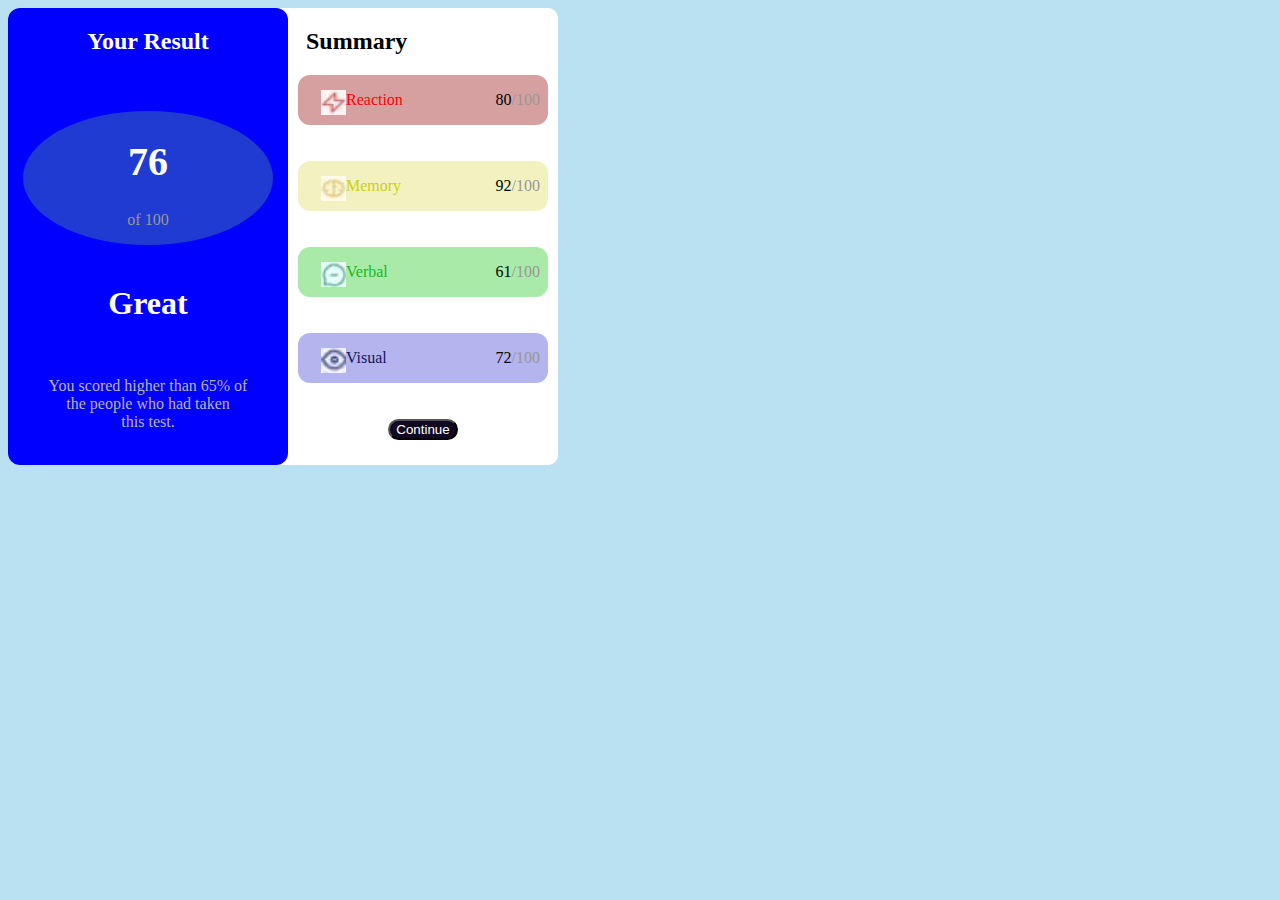
<file: index.html>
<!DOCTYPE html>
<html lang="en">

<head>
    <title>Task1 </title>
    <link rel="stylesheet" href="Task1.css" />
</head>

<body style="background-color: rgb(186, 225, 241) ;">
    <div class=" bigmain">
        <div class="main">
            <div class="box1">
                <h2 class="result">Your Result</h2> <br><br>
                <div class="circle">
                    <h1 class="circle2">76</h1>
                    <p class="grey">of 100</p>
                </div> <br>
                <h1 class="great">Great</h1><br>
                <p class="box1para">You scored higher than 65% of<br>
                    the people who had taken <br>
                    this test.</p><br>
            </div>


            <div class="box2">
                <h2 class="summary">Summary</h2>
                <div id="reaction">
                    <div class="name">
                        <img src="desktop-designeditred.jpg">
                        <p class="red">Reaction </p>
                    </div>
                    <div class="trying">
                        <p class="black"> 80</p>
                        <p class="grey">/100</p>
                    </div>
                </div> <br><br>
                <div id="memory">
                    <div class="name">
                        <img src="desktop-previewedityellow.jpg">
                        <p class="yellow">Memory </p>
                    </div>
                    <div class="trying">
                        <p class="black"> 92</p>
                        <p class="grey">/100</p>
                    </div>
                </div><br><br>
                <div id="verbal">
                    <div class="name">
                        <img src="desktop-preview.jpg">
                        <p class="green">Verbal </p>
                    </div>
                    <div class="trying">
                        <p class="black"> 61</p>
                        <p class="grey">/100 </p>
                    </div>
                </div><br><br>
                <div id="visual">
                    <div class="name">
                        <img src="desktop-previeweditblue.jpg">
                        <p class="darkblue">Visual </p>
                    </div>
                    <div class="trying">
                        <p class="black"> 72</p>
                        <p class="grey">/100</p>
                    </div>
                </div><br><br>
                <button style="background-color:rgb(19, 8, 35); color: white; " type="submit"> Continue</button>
            </div>

        </div>
    </div>

</body>

</html>
</file>
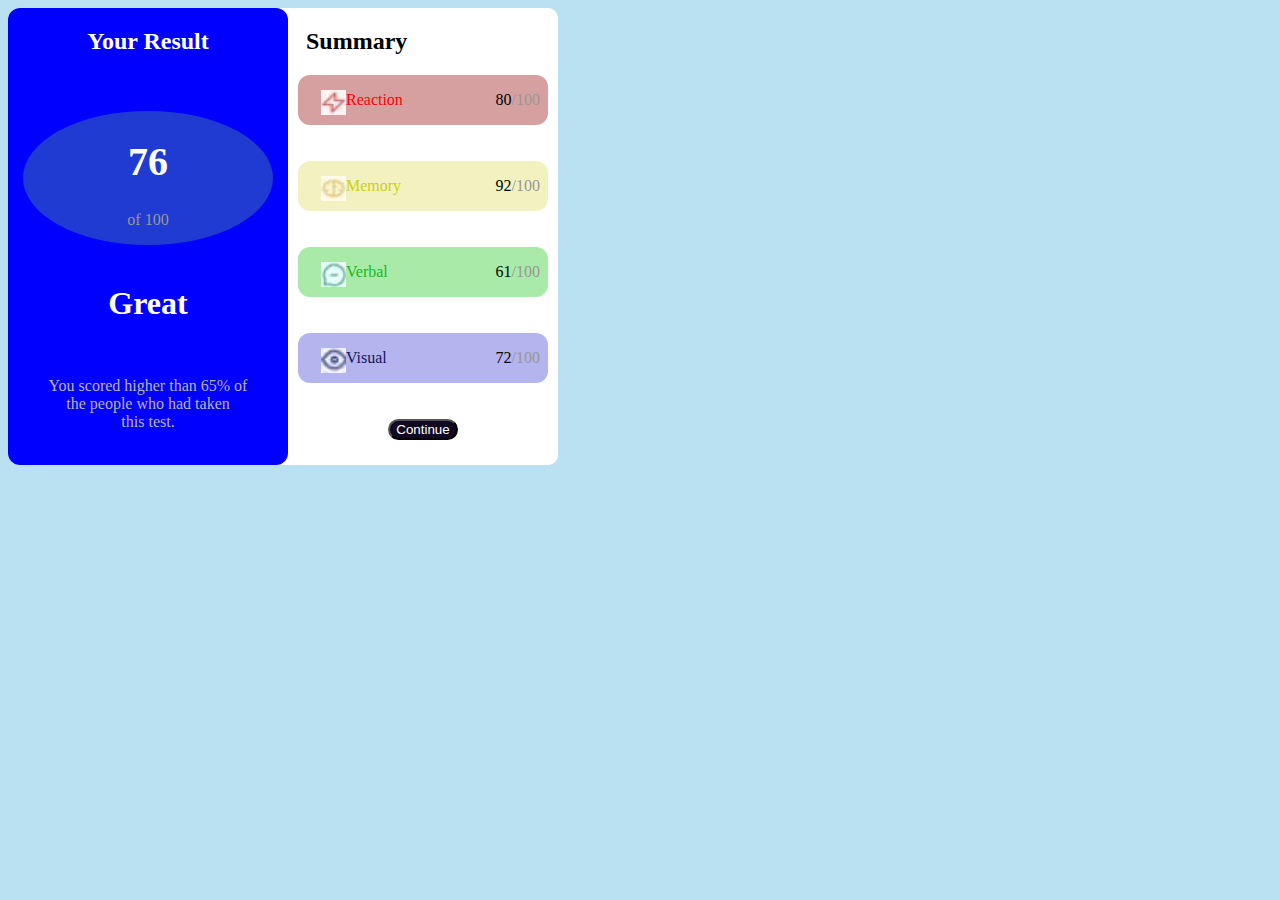
<file: Task1.html>
<!DOCTYPE html>
<html lang="en">

<head>
    <title>Task1 </title>
    <link rel="stylesheet" href="Task1.css" />
</head>

<body style="background-color: rgb(186, 225, 241) ;">
    <div class=" bigmain">
        <div class="main">
            <div class="box1">
                <h2 class="result">Your Result</h2> <br><br>
                <div class="circle">
                    <h1 class="circle2">76</h1>
                    <p class="grey">of 100</p>
                </div> <br>
                <h1 class="great">Great</h1><br>
                <p class="box1para">You scored higher than 65% of<br>
                    the people who had taken <br>
                    this test.</p><br>
            </div>


            <div class="box2">
                <h2 class="summary">Summary</h2>
                <div id="reaction">
                    <div class="name">
                        <img src="desktop-designeditred.jpg">
                        <p class="red">Reaction </p>
                    </div>
                    <div class="trying">
                        <p class="black"> 80</p>
                        <p class="grey">/100</p>
                    </div>
                </div> <br><br>
                <div id="memory">
                    <div class="name">
                        <img src="desktop-previewedityellow.jpg">
                        <p class="yellow">Memory </p>
                    </div>
                    <div class="trying">
                        <p class="black"> 92</p>
                        <p class="grey">/100</p>
                    </div>
                </div><br><br>
                <div id="verbal">
                    <div class="name">
                        <img src="desktop-preview.jpg">
                        <p class="green">Verbal </p>
                    </div>
                    <div class="trying">
                        <p class="black"> 61</p>
                        <p class="grey">/100 </p>
                    </div>
                </div><br><br>
                <div id="visual">
                    <div class="name">
                        <img src="desktop-previeweditblue.jpg">
                        <p class="darkblue">Visual </p>
                    </div>
                    <div class="trying">
                        <p class="black"> 72</p>
                        <p class="grey">/100</p>
                    </div>
                </div><br><br>
                <button style="background-color:rgb(19, 8, 35); color: white; " type="submit"> Continue</button>
            </div>

        </div>
    </div>

</body>

</html>
</file>
<file: Task1.css>
.bigmain {
    position: absolute;
}

.main {
    position: relative;
    justify-content: center;
    display: flex;
    background-color: white;
    border-top-left-radius: 12px;
    border-top-right-radius: 12px;
    border-radius: 12px;
}

.box1 {
    padding-left: 15px;
    padding-right: 15px;
    background-color: blue;
    border-radius: 12px;
    border-top-left-radius: 12px;
    border-top-right-radius: 12px;
    flex-direction: column;
    display: flex;
    text-align: center;
    width: 250px;
}

.box2 {
    padding-left: 10px;
    padding-right: 10px;
    padding-bottom: 10px;
    border-top-right-radius: 10px;
    border-bottom-right-radius: 10px;
    background-color: white;
    width: 250px;
    text-align: center;

}

.result {

    color: white;
}

#reaction {
    padding-left: 8px;
    padding-right: 8px;
    display: flex;
    background-color: rgb(214, 160, 160);
    border-radius: 12px;
    justify-content: space-between;
}

#memory {
    padding-left: 8px;
    padding-right: 8px;
    display: flex;
    background-color: rgb(242, 242, 192);
    border-radius: 12px;
    justify-content: space-between;
}

#verbal {
    padding-left: 8px;
    padding-right: 8px;
    display: flex;
    background-color: rgb(169, 234, 169);
    border-radius: 12px;
    justify-content: space-between;

}

#visual {
    padding-left: 8px;
    padding-right: 8px;
    display: flex;
    background-color: rgb(180, 180, 238);
    border-radius: 12px;
    justify-content: space-between;
}

.trying {
    display: flex;

}

.name {
    display: flex;
}

img {
    padding-top: 15px;
    padding-left: 15px;
    width: 25px;
    height: 25px;
}

.red {
    color: red;
}

.summary {
    padding-left: 8px;

    text-align: left;
}

.yellow {
    color: rgb(207, 207, 12);
}

.green {
    color: rgb(18, 186, 29);
}

.darkblue {
    color: rgb(21, 21, 92);
}

.grey {

    color: rgb(154, 150, 150);
}

.circle {


    border-radius: 70%;
    background-color: rgb(32, 59, 209);
}

.circle2 {
    color: white;
    font-size: 40px;
}


.great {

    color: white;
}

.box1para {
    text-align: center;
    color: rgb(189, 178, 178);
}

button {
    border-radius: 12px;

}

@media (max-width:450px) {

    .main {

        flex-direction: column;
        display: flex;

    }

    .box1 {
        max-height: 600px;
        font-size: 9px;
        border-top-left-radius: 0;
        border-top-right-radius: 0;

    }

    .box2 {
        font-size: 9px;
        max-height: 600px;
        border-bottom-left-radius: 0%;
        border-bottom-right-radius: 0%;
    }

    img {
        padding-top: 10px;
        padding-left: 10px;
        width: 10px;
        height: 10px;
    }
}
</file>
